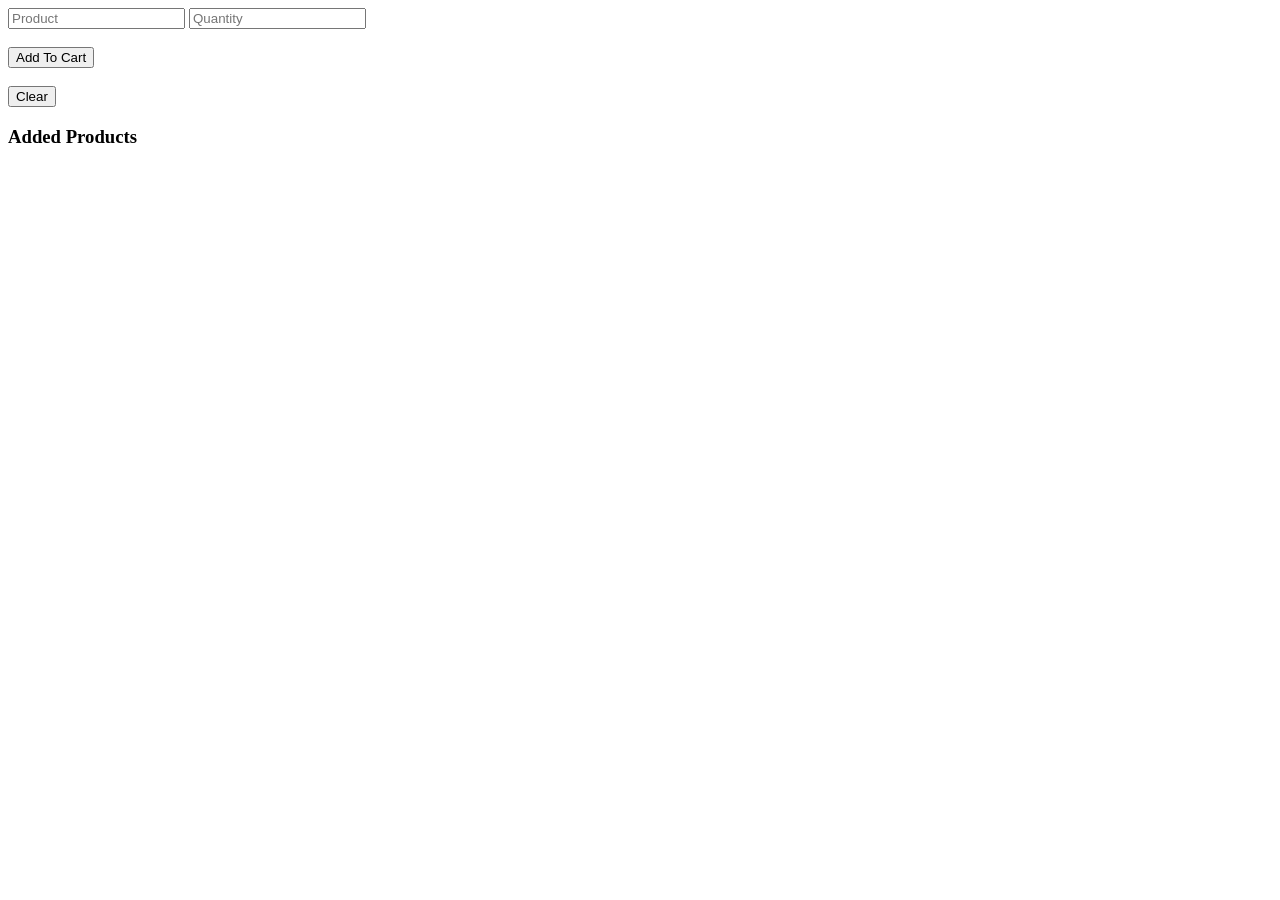
<file: cart.html>
<!doctype html>
<html lang="en">
  <head>
    <meta charset="UTF-8" />
    <meta name="viewport" content="width=device-width, initial-scale=1.0" />
    <title>Shopping Cart</title>
  </head>
  <body>
    <input id="product" type="text" placeholder="Product" />
    <input id="quantity" type="number" placeholder="Quantity" />
    <br />
    <br />
    <button onclick="handleAddProducts()">Add To Cart</button>
    <br>
    <br>
    <button id="clear">Clear</button>
    <div>
      <h3>Added Products</h3>
      <div id="parent-container">
        <ul id="products-container"></ul>
      </div>
    </div>
    
    <script src="js/cart.js"></script>
  </body>
</html>
</file>
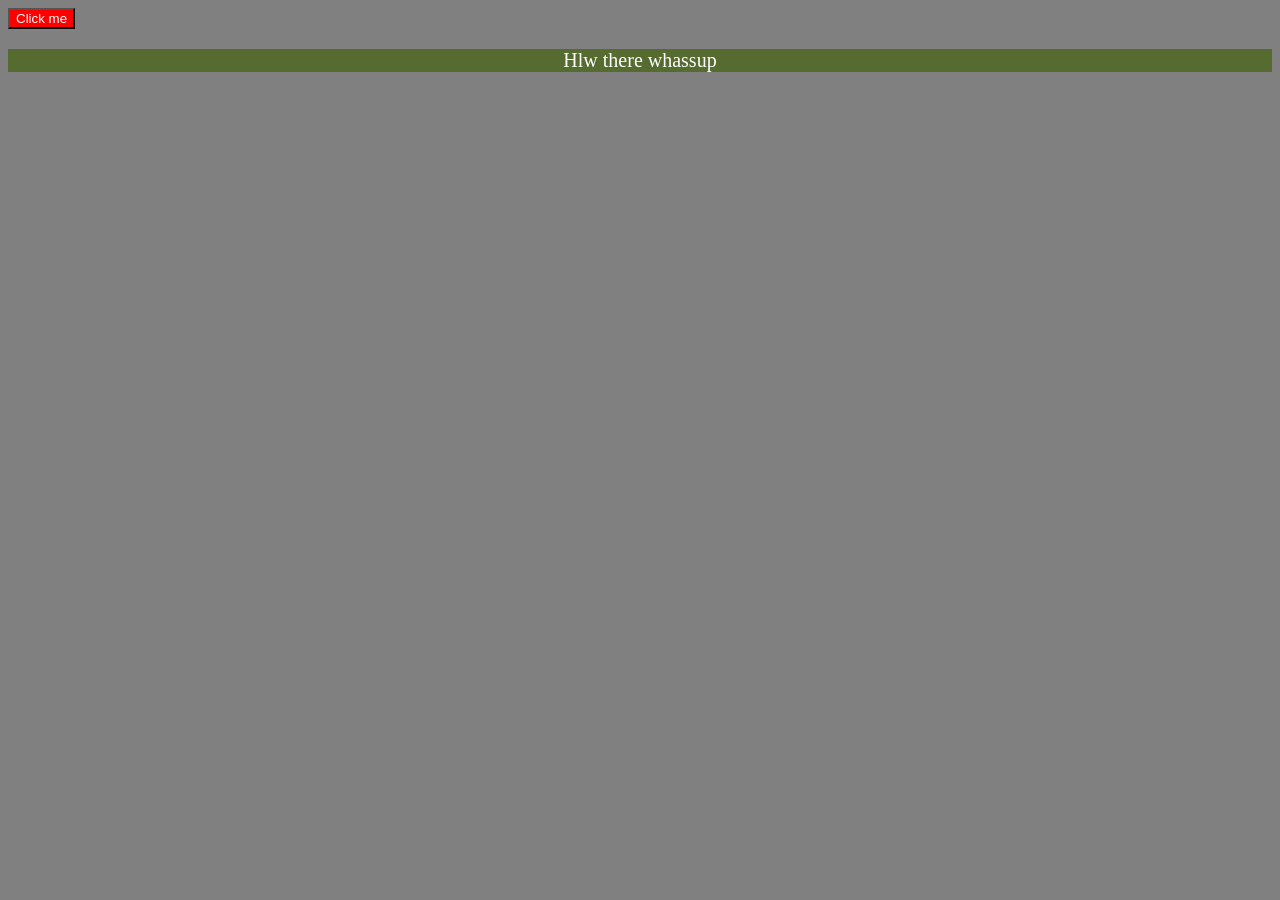
<file: dom-practice.html>
<!DOCTYPE html>
<html lang="en">
  <head>
    <meta charset="UTF-8" />
    <meta name="viewport" content="width=device-width, initial-scale=1.0" />
    <title>Document</title>
    <link rel="stylesheet" href="/styles/dom-practice.css">
  </head>
  <body>
    <p class="para">Hlw there whassup</p>
    <script src="js/dom-practice.js"></script>
  </body>
</html>
</file>
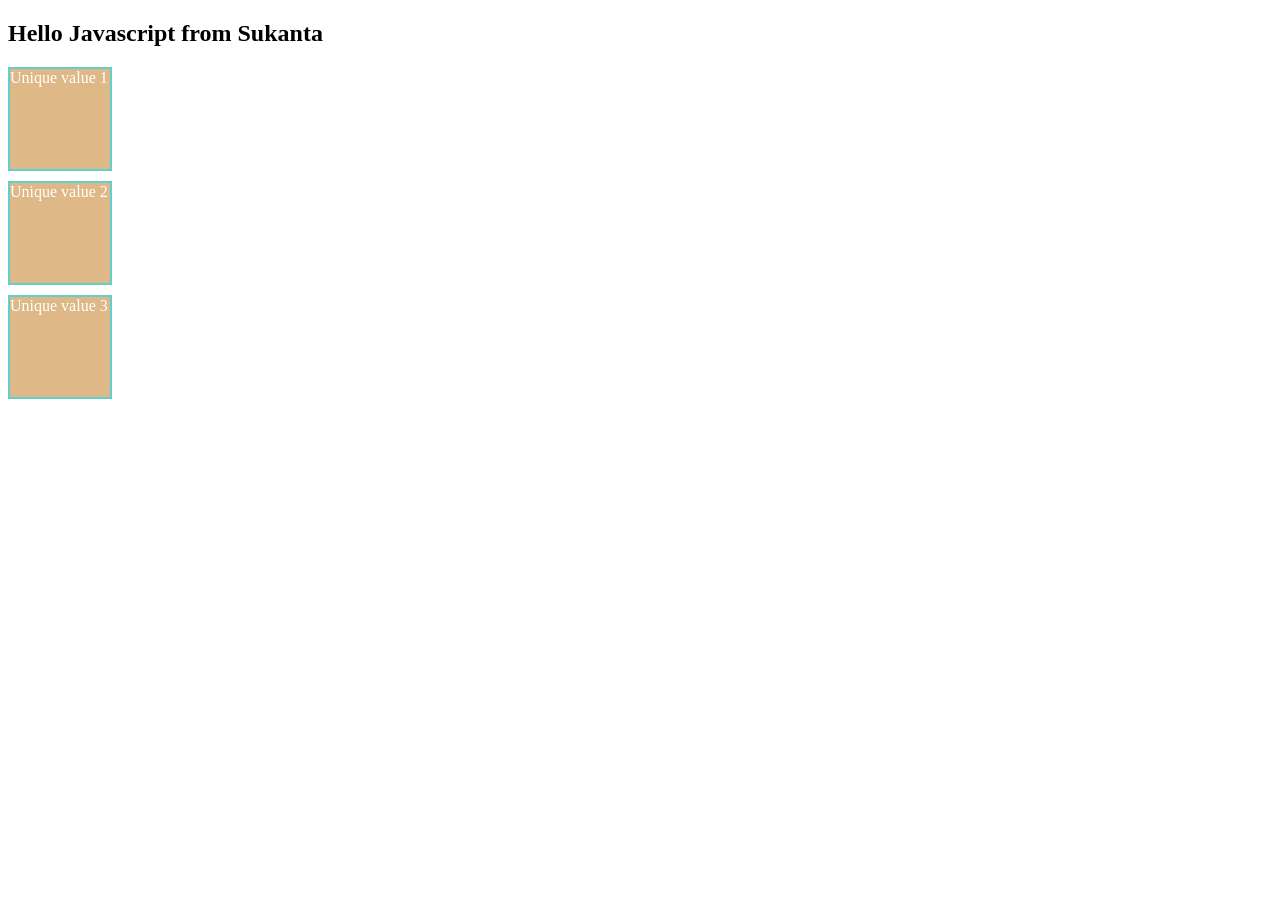
<file: dom.html>
<!DOCTYPE html>
<html lang="en">
  <head>
    <meta charset="UTF-8" />
    <meta name="viewport" content="width=device-width, initial-scale=1.0" />
    <title>Learning DOM</title>
    <link rel="stylesheet" href="/styles/style.css" />
  </head>
  <body>
    <!-- <h1 id="header">Hlw There</h1>
    <p class="paragraph">
      Lorem ipsum dolor sit amet, consectetur adipisicing elit. Adipisci, enim
      cupiditate? Necessitatibus laudantium et maiores in deleniti assumenda.
      Doloremque laboriosam dolor possimus consectetur facere ipsa odit eos
      laudantium, inventore fuga?
    </p>
    <h3 class="paragraph">
      Lorem ipsum dolor sit amet, consectetur adipisicing elit. Adipisci, enim
      cupiditate? Necessitatibus laudantium et maiores in deleniti assumenda.
      Doloremque laboriosam dolor possimus consectetur facere ipsa odit eos
      laudantium, inventore fuga?
    </h3>
    <h2 class="paragraph">
      Lorem ipsum dolor sit amet, consectetur adipisicing elit. Adipisci, enim
      cupiditate? Necessitatibus laudantium et maiores in deleniti assumenda.
      Doloremque laboriosam dolor possimus consectetur facere ipsa odit eos
      laudantium, inventore fuga?
    </h2>
    <p>Hlw from 1st</p>
    <p>Hlw from 2nd</p> -->
    <!-- <h2 style="visibility: hidden;">Old Heading</h2>
    <div>
      <h3>Fruits</h3>
      <ul>
        <li>Mango</li>
        <li>Lichi</li>
        <li>Apple</li>
      </ul>
    </div> -->

    <h2>Hello Javascript</h2>
    <div class="box">first div</div>
    <div class="box">second div</div>
    <div class="box">third div</div>




    <script src="js/dom.js"></script>
  </body>
</html>
</file>
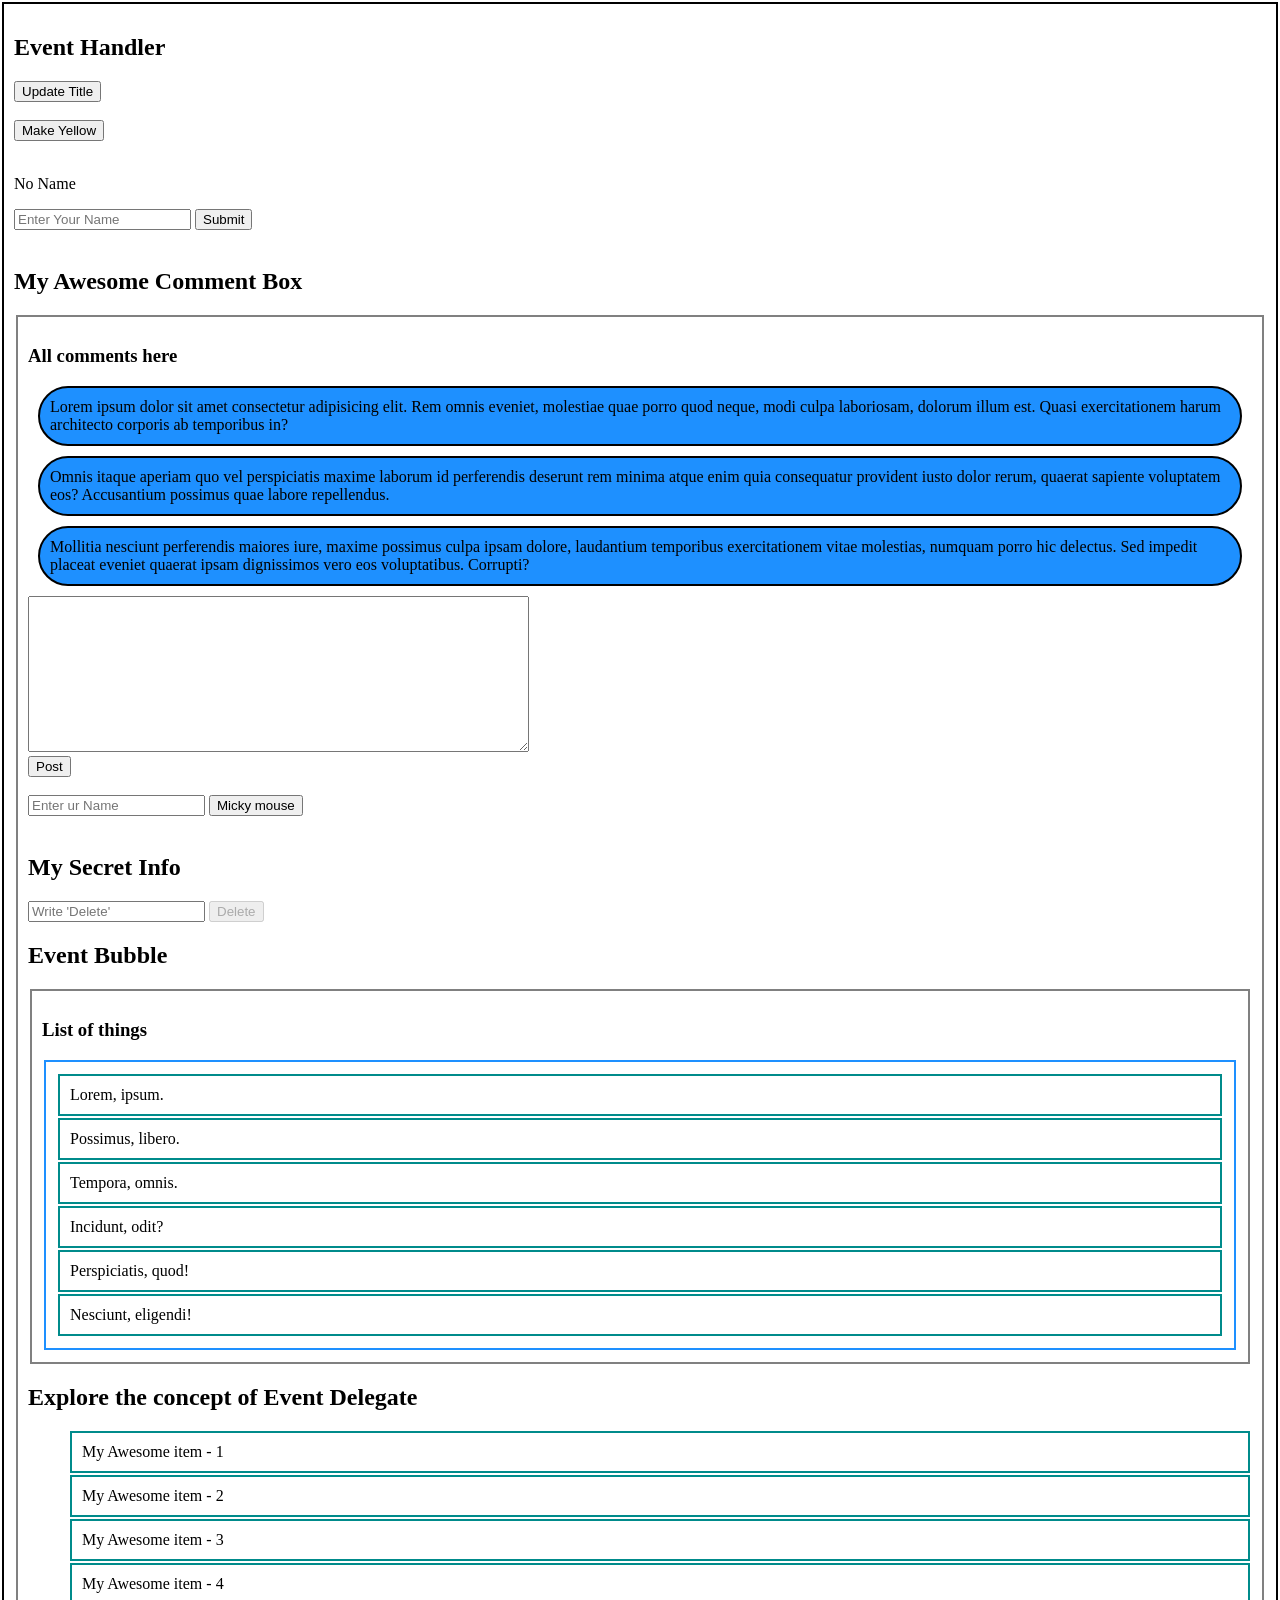
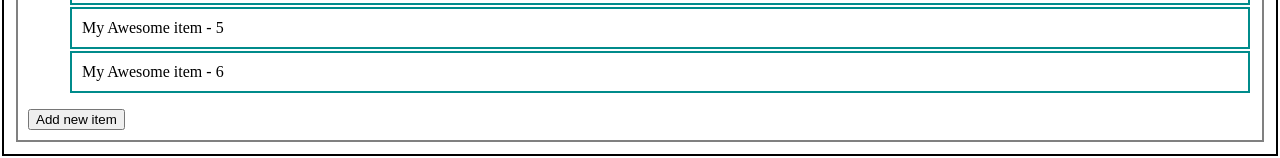
<file: event-part-2.html>
<!DOCTYPE html>
<html lang="en">
  <head>
    <meta charset="UTF-8" />
    <meta name="viewport" content="width=device-width, initial-scale=1.0" />
    <title>More details about Event in JS</title>
    <style>
      .comment {
        border: 2px solid black;
        border-radius: 32px;
        background-color: dodgerblue;
        margin: 10px;
        padding: 10px;
      }
      body {
        border: 2px solid black;
        margin: 2px;
        padding: 10px;
      }
      section {
        border: 2px solid gray;
        margin: 2px;
        padding: 10px;
      }
      ul {
        border: 2px solid dodgerblue;
        margin: 2px;
        padding: 10px;
      }
      li {
        border: 2px solid darkcyan;
        margin: 2px;
        padding: 10px;
        list-style: none;
      }
    </style>
  </head>
  <body id="main-body">
    <h2 id="heading-1">Event Handler</h2>
    <button id="update-title">Update Title</button>
    <br />
    <br />
    <button onclick="makeYellow()">Make Yellow</button>
    <!-- <button id="btn-dark">Make Dark</button> -->
    <br />
    <br />
    <p id="name">No Name</p>
    <input id="name-holder" type="text" placeholder="Enter Your Name" />
    <button id="submit-btn">Submit</button>
    <br />
    <br />
    <h2>My Awesome Comment Box</h2>
    <section>
      <h3>All comments here</h3>
      <div id="comment-container">
        <p class="comment">
          Lorem ipsum dolor sit amet consectetur adipisicing elit. Rem omnis
          eveniet, molestiae quae porro quod neque, modi culpa laboriosam,
          dolorum illum est. Quasi exercitationem harum architecto corporis ab
          temporibus in?
        </p>
        <p class="comment">
          Omnis itaque aperiam quo vel perspiciatis maxime laborum id
          perferendis deserunt rem minima atque enim quia consequatur provident
          iusto dolor rerum, quaerat sapiente voluptatem eos? Accusantium
          possimus quae labore repellendus.
        </p>
        <p class="comment">
          Mollitia nesciunt perferendis maiores iure, maxime possimus culpa
          ipsam dolore, laudantium temporibus exercitationem vitae molestias,
          numquam porro hic delectus. Sed impedit placeat eveniet quaerat ipsam
          dignissimos vero eos voluptatibus. Corrupti?
        </p>
      </div>
      <textarea name="" id="comment-box" cols="60" rows="10"></textarea>
      <br />
      <button id="pst-btn">Post</button>
      <br />
      <br />
      <input type="text" id="user-name" placeholder="Enter ur Name" />
      <button id="btn-mouse">Micky mouse</button>
      <br />
      <br />
      <h2 id="sec-info">My Secret Info</h2>
      <input id="input-delete" type="text" placeholder="Write 'Delete'" />
      <button id="btn-delete" disabled>Delete</button>

      <!-- Explore Event Bubble -->

      <h2>Event Bubble</h2>
      <section id="list-container">
        <h3>List of things</h3>
        <!-- ul>li#item-$*6>lorem2 -->
        <ul id="list-items">
          <li id="item-1">Lorem, ipsum.</li>
          <li id="item-2">Possimus, libero.</li>
          <li id="item-3">Tempora, omnis.</li>
          <li id="item-4">Incidunt, odit?</li>
          <li id="item-5">Perspiciatis, quod!</li>
          <li id="item-6">Nesciunt, eligendi!</li>
        </ul>
      </section>

      <!-- Event Delegate -->

      <h2>Explore the concept of Event Delegate</h2>
      <!-- ol#item-list>li.item*6{My Awesome item - $} -->
      <ol id="item-list">
        <li class="item">My Awesome item - 1</li>
        <li class="item">My Awesome item - 2</li>
        <li class="item">My Awesome item - 3</li>
        <li class="item">My Awesome item - 4</li>
        <li class="item">My Awesome item - 5</li>
        <li class="item">My Awesome item - 6</li>
      </ol> 
      <button id="add-new-item">Add new item</button>
    </section>
    <script src="js/event-part-2.js"></script>
  </body>
</html>
</file>
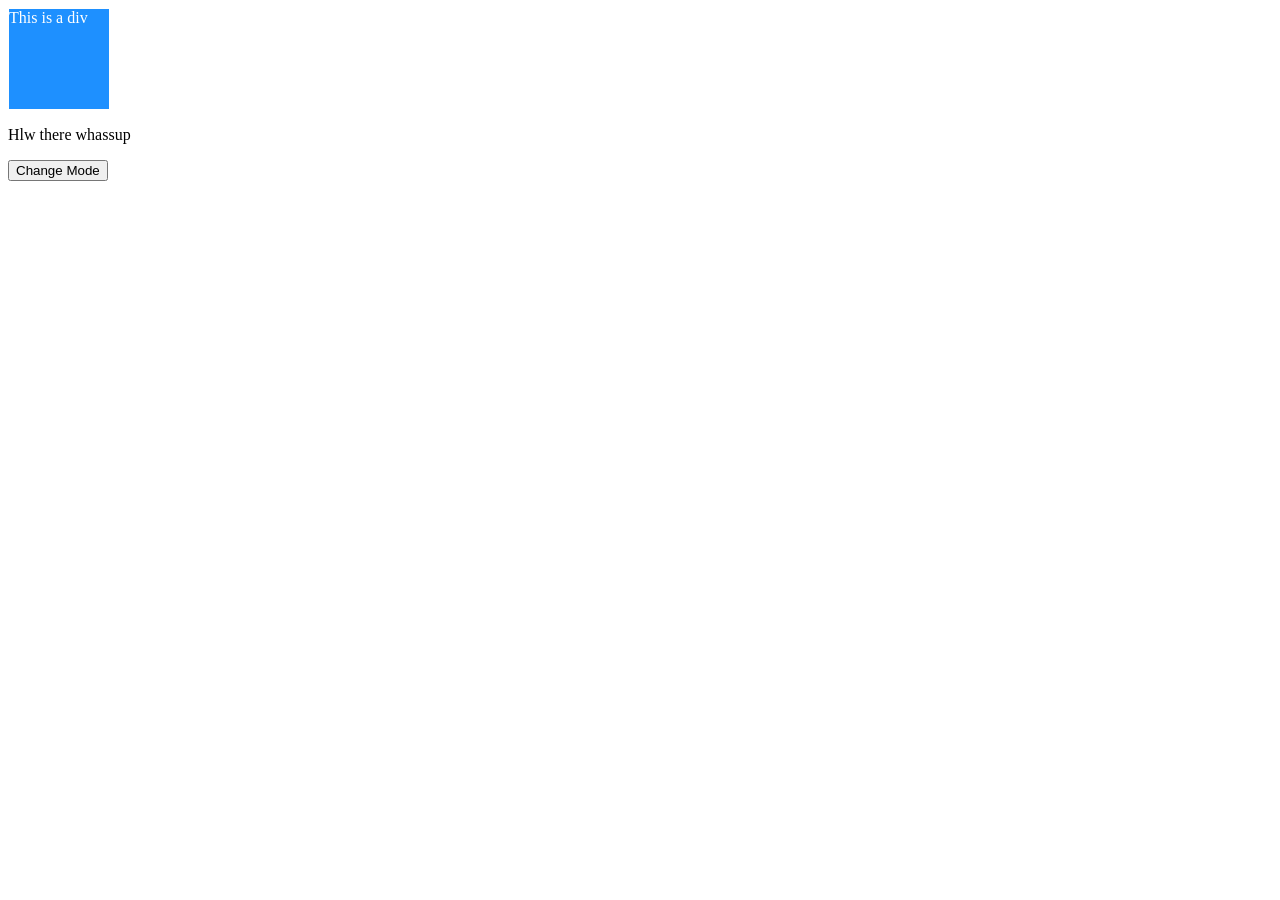
<file: learning-event-in-js.html>
<!DOCTYPE html>
<html lang="en">
  <head>
    <meta charset="UTF-8" />
    <meta name="viewport" content="width=device-width, initial-scale=1.0"/>
    <title>Events in JS</title>
    <link rel="stylesheet" href="/styles/style.css">
  </head>
  <body>
    <!-- <button id="btn-1">Click me</button>
    <button ondblclick="console.log('clicked 2X')"
    >Click me</button>  -->
    <div>This is a div</div> 
    <p>Hlw there whassup</p>

    <button id="mode">Change Mode</button>
    <script src="js/events.js"></script>
  </body>
</html>
</file>
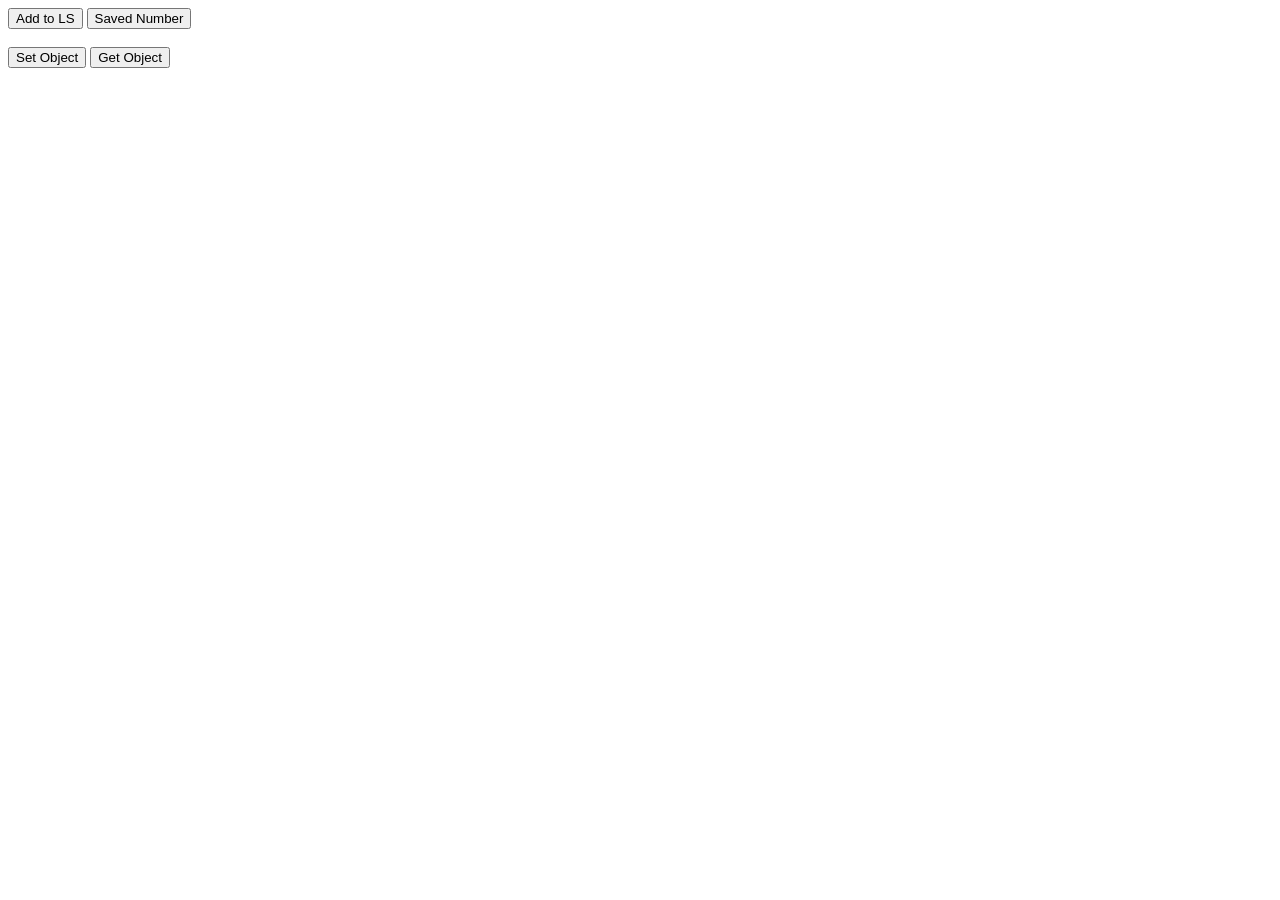
<file: loacal-storage.html>
<!doctype html>
<html lang="en">
  <head>
    <meta charset="UTF-8" />
    <meta name="viewport" content="width=device-width, initial-scale=1.0" />
    <title>Document</title>
  </head>
  <body>
    <button onclick="addNumberToLS()">Add to LS</button>
    <button onclick="getNumberFromLs()">Saved Number</button>
    <br>
    <br>
    <button onclick="setObjectToLS()">Set Object</button>
    <button onclick="readObjectFromLS()">Get Object</button>
    <script src="/js/local-storage.js"></script>
  </body>
</html>
</file>
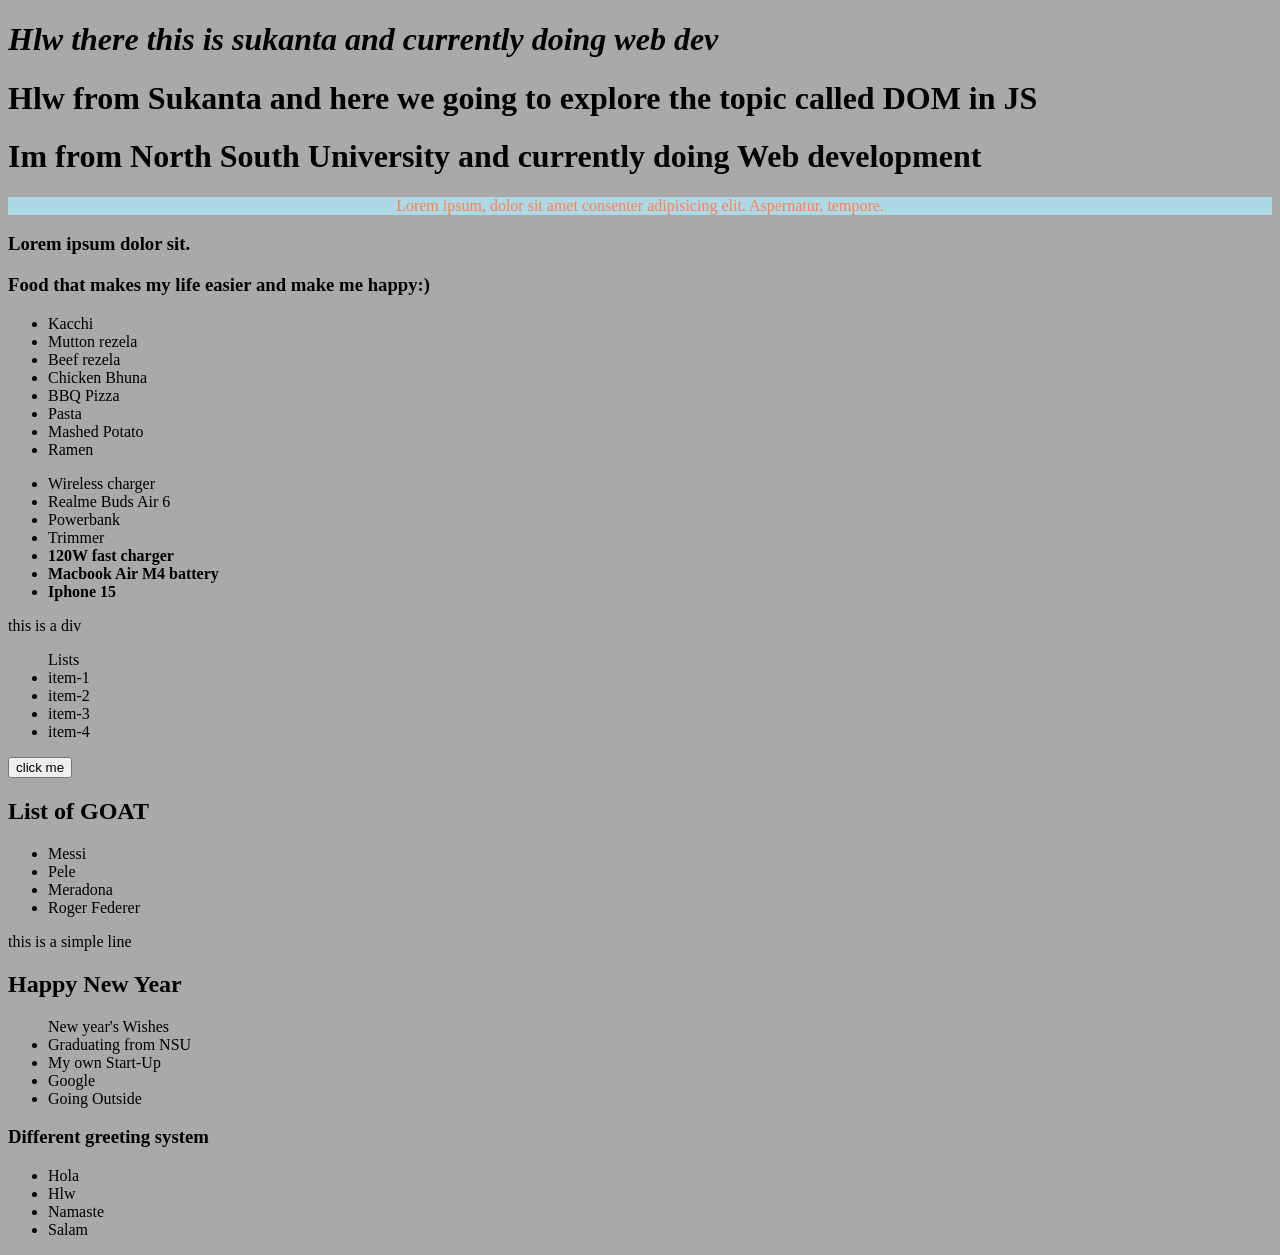
<file: more-about-dom.html>
<!DOCTYPE html>
<html lang="en">
  <head>
    <meta charset="UTF-8" />
    <meta name="viewport" content="width=device-width, initial-scale=1.0" />
    <title>More about DOM</title>
    <link rel="stylesheet" href="styles/style2.css" />
  </head>
  <body id="main-body">
    <main>
      <h1>
        Hlw from Sukanta and here we going to explore the topic called DOM in JS
      </h1>
      <h1>
        Im from North South University and currently doing Web development
      </h1>
    </main>
    <section id="old-dhaka" class="foodies">
      <p id="lorem">
        Lorem ipsum, dolor sit amet <span>consenter</span> adipisicing elit. <span>Aspernatur</span>, tempore.
      </p>
      <h3><span>Lorem</span> ipsum dolor sit.</h3>
      <h3 id="food-title">Foods I <span>Love to grab</span> all the time</h3>
      <ul>
        <li>Kacchi</li>
        <li>Mutton rezela</li>
        <li>Beef rezela</li>
        <li>Chicken Bhuna</li>
        <li>BBQ Pizza</li>
        <li>Pasta</li>
        <li>Mashed Potato</li>
        <li>Ramen</li>
      </ul>
    </section>
    <section class="gadget-accessories">
      <ul>  
        <li>Wireless charger</li>
        <li>Realme Buds Air 6</li>
        <li>Powerbank</li>
        <li>Trimmer</li>
        <li class="apple-accessories">120W fast charger</li>
        <li class="apple-accessories">Macbook Air M4 battery</li>
        <li class="apple-accessories">Iphone 15</li>
      </ul>
    </section>
    <div id="box" name="sukanta">this is a div
      <ul>Lists
        <li>item-1</li>
        <li>item-2</li>
        <li>item-3</li>
        <li>item-4</li>
      </ul>
    </div>
    <section id="player-container">
      <h1>List of GOAT</h1>
      <ul>
        <li>Messi</li>
        <li>Pele</li>
        <li>Meradona</li>
        <li>Roger Federer</li>
      </ul>
    </section>
    <p class="para" >this is a simple line</p>
    <script src="js/dom-2.js"></script>
  </body>
</html>
</file>
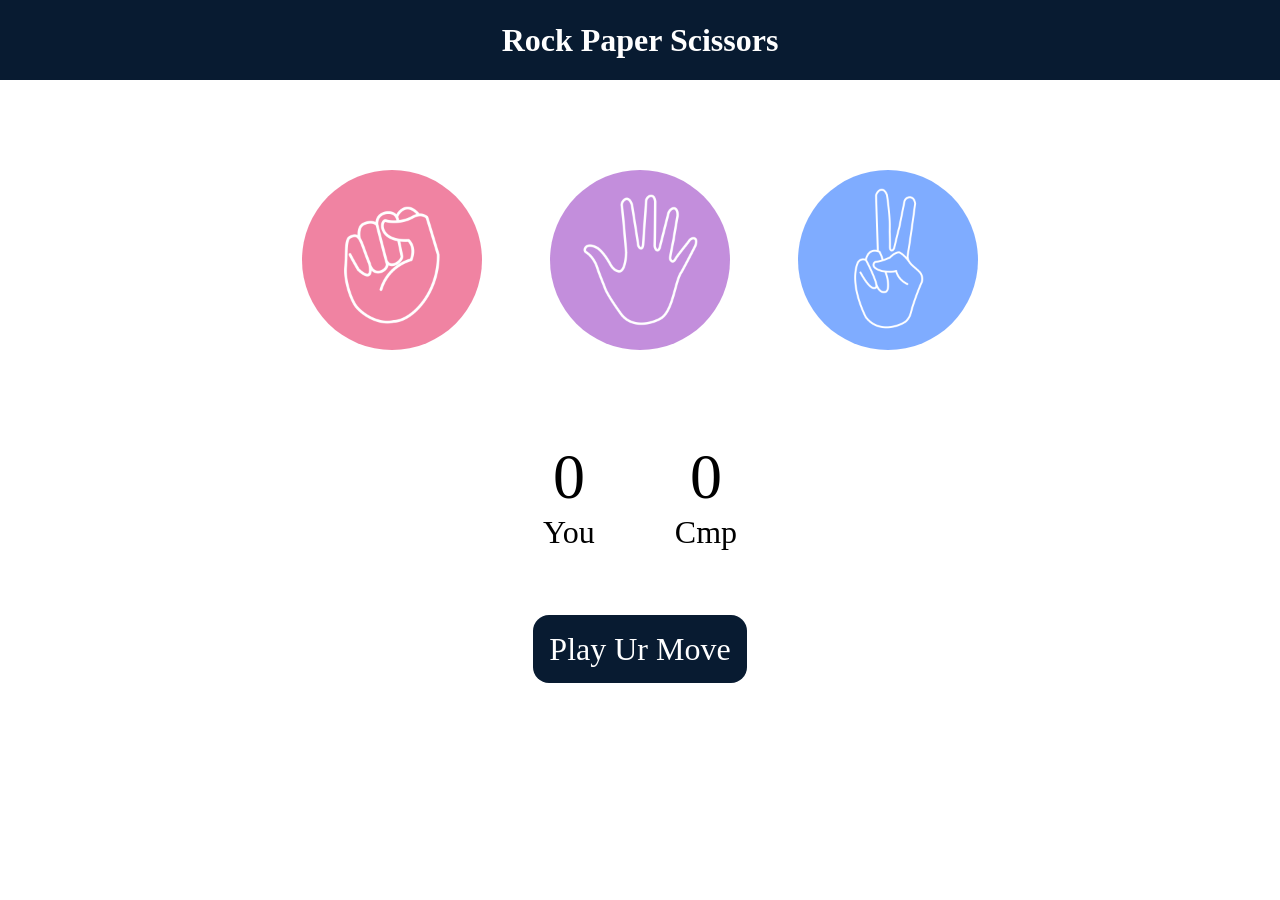
<file: rock-paper-scissors.html>
<!doctype html>
<html lang="en">
  <head>
    <meta charset="UTF-8" />
    <meta name="viewport" content="width=device-width, initial-scale=1.0" />
    <title>Rock Paper Scissors</title>
    <link rel="stylesheet" href="/styles/rock-paper-scissors.css" />
  </head>
  <body>
    <h1>Rock Paper Scissors</h1>
    <div class="choices">
      <div class="choice" id="rock"><img src="./rps-images/rock.png" /></div>
      <div class="choice" id="paper"><img src="./rps-images/paper.png" /></div>
      <div class="choice" id="scissors">
        <img src="./rps-images/scissors.png" />
      </div>
    </div>

    <div class="score-board">
      <div class="score">
        <p id="user-score">0</p>
        <p>You</p>
      </div>
      <div class="score">
        <p id="cmp-score">0</p>
        <p>Cmp</p>
      </div>
    </div>
    <div class="msg-container">
      <p id="msg">Play Ur Move</p>
    </div>
    <script src="/js/rock-paper-scissors-app.js"></script>
  </body>
</html>
</file>
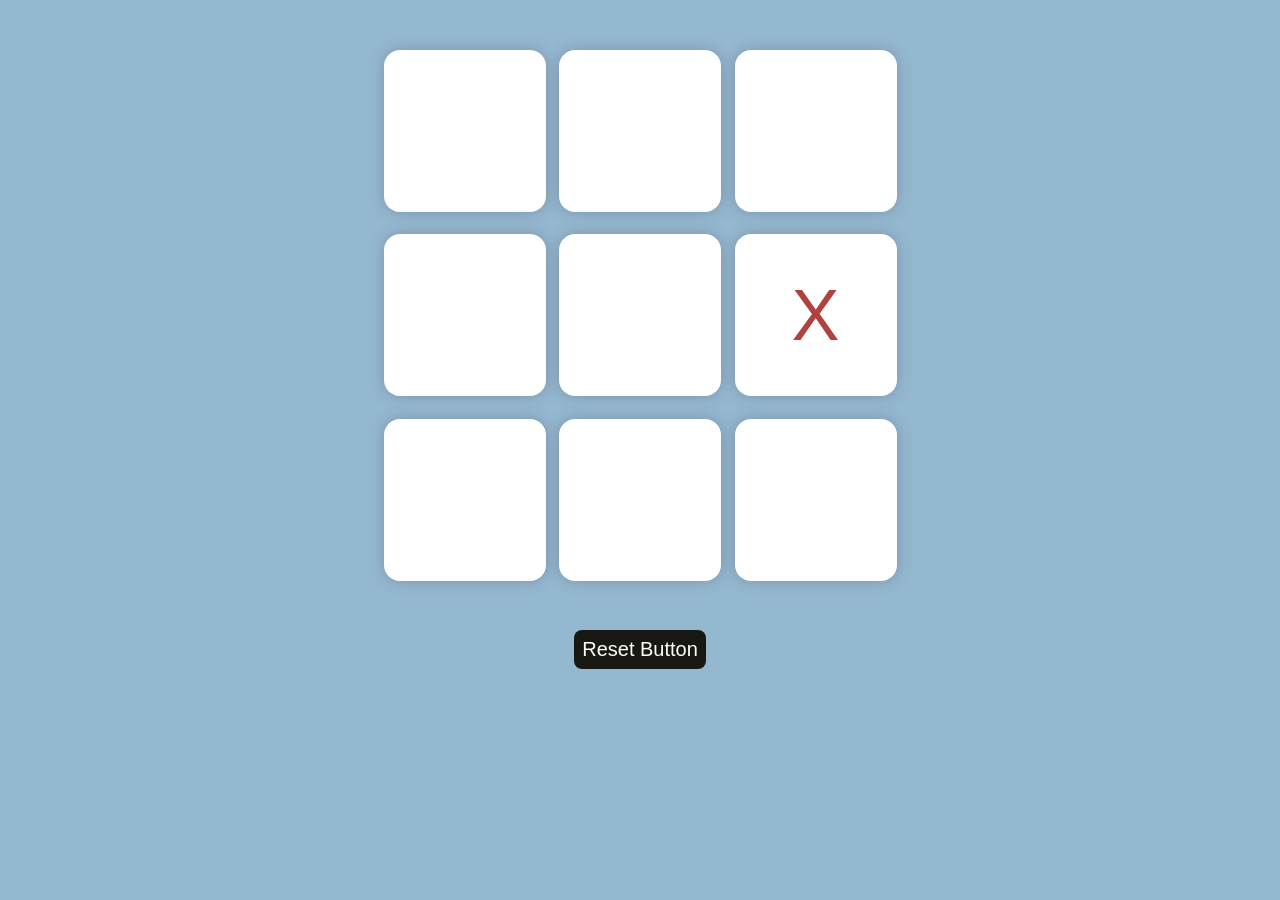
<file: tic-tac-toe.html>
<!DOCTYPE html>
<html lang="en">
  <head>
    <meta charset="UTF-8" />
    <meta name="viewport" content="width=device-width, initial-scale=1.0" />
    <title>Tic-tac-toe</title>
    <link rel="stylesheet" href="/styles/tic-tac-toe.css" />
  </head>
  <body>
    <main>
      <div class="msg-container hide">
        <p id="msg">W</p>
        <button id="new-btn">New Game</button>
      </div>
      <div id="game-container">
        <div id="game">
          <button class="box"></button>
          <button class="box"></button>
          <button class="box"></button>
          <button class="box"></button>
          <button class="box"></button>
          <button class="box"></button>
          <button class="box"></button>
          <button class="box"></button>
          <button class="box"></button>
        </div>
      </div>
      <button id="reset">Reset Button</button>
    </main>
    <script src="/js/tic-tac-toe.js"></script>
  </body>
</html>
</file>
<file: styles/dom-practice.css>
body {
  background-color: gray;
  color: white;
}
.para {
  font-size: 20px;
  /* background-color: brown; */
  text-align: center;
}
.newClass {
  background-color: darkolivegreen;
}
</file>
<file: styles/style.css>
#header {
    color: beige;
}
.paragraph {
    background-color: rgb(102, 172, 200);
    border-radius: 10px;
    padding-left: 20px;
}

.box {
    height: 100px;
    width: 100px;
    background-color: burlywood;
    margin-bottom: 10px;
    border: 2px solid rgb(97, 207, 203);
}
div{
    color: white;
    background-color: dodgerblue;
    height: 100px;
    width: 100px;
    border: 1px solid white;
}
.dark {
    background-color: black;
    color: white;
}
.light{
    background-color: white;
    color: black;
}
</file>
<file: styles/style2.css>
body {
  background-color: darkgray;
}
.gadget-accessories .apple-accessories {
    font-weight: bolder;
}
</file>
<file: styles/rock-paper-scissors.css>
* {
  margin: 0;
  padding: 0;
  text-align: center;
}
h1 {
  background-color: #081b31;
  color: white;
  height: 5rem;
  line-height: 5rem;
}
.choice {
  height: 200px;
  width: 200px;
  border-radius: 50%;
  display: flex;
  justify-content: center;
  align-items: center;
}
.choice:hover {
  cursor: pointer;
  background-color: #081b31;
}
img {
  height: 180px;
  width: 180px;
  object-fit: cover;
  border-radius: 50%;
}
.choices {
  display: flex;
  justify-content: center;
  align-items: center;
  gap: 3rem;
  margin-top: 5rem;
}

.score-board{
  display: flex;
  justify-content: center;
  align-items: center;
  font-size: 2rem;
  margin-top: 5rem;
  gap: 5rem;
}
#user-score, #cmp-score{
  font-size: 4rem ;
}
.msg-container{
  margin-top: 5rem;
}
#msg {
  background-color: #081b31;
  color: white;
  font-size: 2rem;
  display: inline;
  padding: 1rem;
  border-radius: 1rem;
}
</file>
<file: styles/tic-tac-toe.css>
* {
  padding: 0;
  margin: 0;
}
body {
  background-color: #95b8d1;
  text-align: center;
}
#game-container {
  height: 70vh;
  display: flex;
  justify-content: center;
  align-items: center;
}
#game {
  height: 60vmin;
  width: 60vmin;
  display: flex;
  flex-wrap: wrap;
  justify-content: center;
  align-items: center;
  gap: 1.5vmin;
}
.box {
  height: 18vmin;
  width: 18vmin;
  border-radius: 1rem;
  border: none;
  box-shadow: 0 0 1rem rgba(0, 0, 0, 0.2);
  font-size: 8vmin;
  color: #666a86;
  background-color: #ffff;
}
#reset,#new-btn {
  padding: 0.5rem;
  font-size: 1.25rem;
  border: none;
  border-radius: 0.5rem;
  background-color: #191913;
  color: white;
}
#msg{
  color: #9E2B25;
  font-size: 8vmin;
}
.msg-container{
  height: 100vmin;
  display: flex;
  justify-content: center;
  align-items: center;
  flex-direction: column;
  gap: 4rem;
}
.hide{
  display: none;
}
</file>
